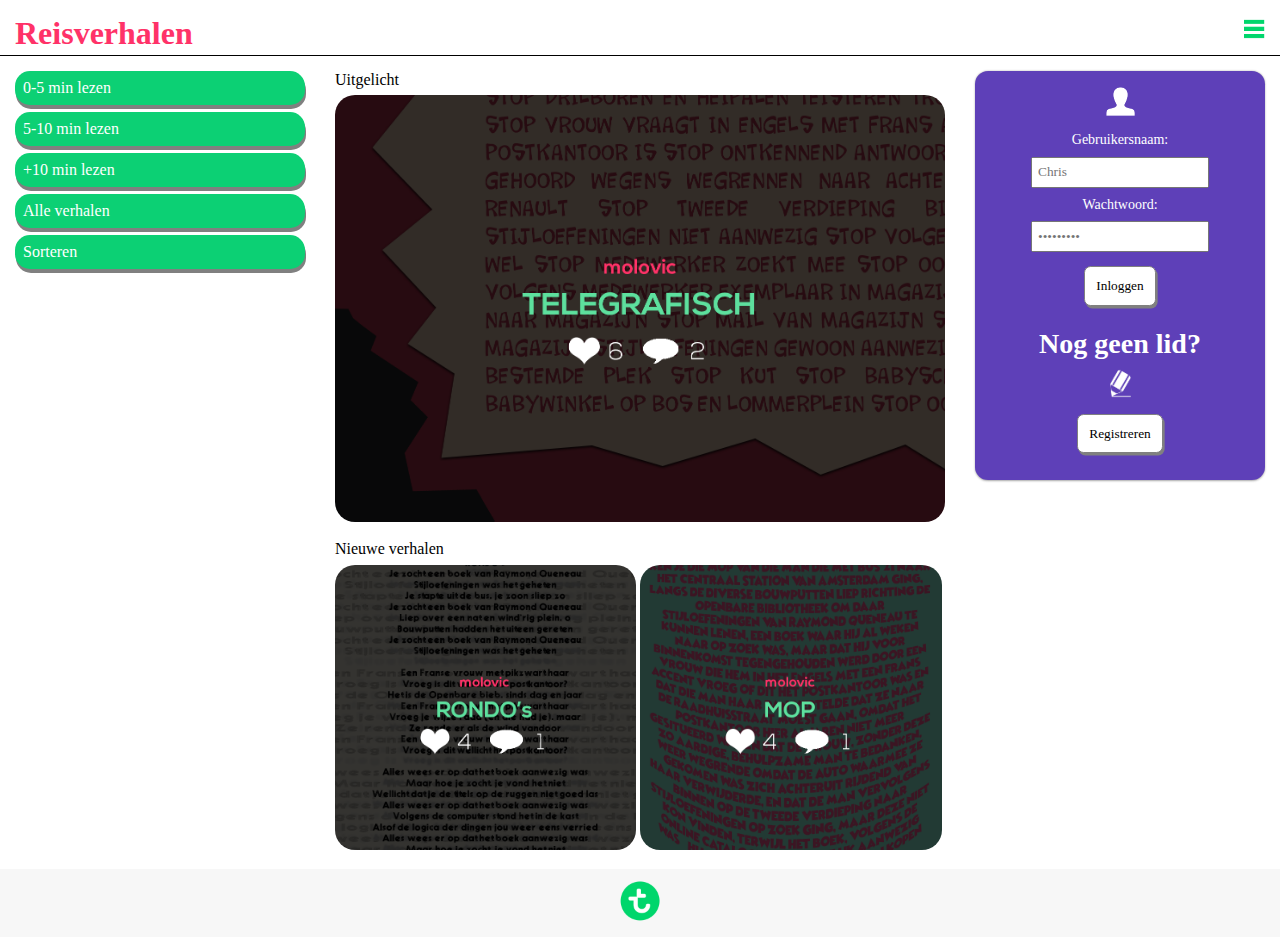
<file: Verhalenwebsite v3/index.html>
<!DOCTYPE html>
<html>

<head>
    <meta name="viewport" content="width=device-width, initial-scale=1.0">
    <title>Reisverhalen</title>
    <link rel="stylesheet" type="text/css" href="styles/style.css">
</head>

<body>
    <script src="js/script.js"></script>
    <header>
        <h1>Reisverhalen</h1>
        <div id="mySidenav" class="sidenav">
            <a href="javascript:void(0)" class="closebtn" onclick="closeNav()">&times;</a>
            <a href="#"></a>
            <a href="#">Inloggen</a>
            <a href="aanmeldpagina.html">Registreren</a>
        </div>
        <img src="images/burger.png" alt="burgermenu" class='burger' onclick="openNav()">
    </header>

    <div class="row">

        <div class="col-3 col-m-3 menu">
            <ul>
                <li>0-5 min lezen</li>
                <li>5-10 min lezen</li>
                <li>+10 min lezen</li>
                <li>Alle verhalen</li>
                <div class="dropdown">
                    <li class='dropbtn'>
                        <button onclick="myFunction()" class="dropbtn">Sorteren</button>
                    </li>
                    <div id="myDropdown" class="dropdown-content">
                        <a href="#">Datum toegevoegd</a>
                        <a href="#">Meeste likes</a>
                        <a href="#">Meeste reacties</a>
                        <a href="#">Leestijd: kort > lang</a>
                        <a href="#">Leestijd: lang > kort</a>
                    </div>
                </div>
            </ul>
        </div>

        <div class="col-6 col-m-9">
            <p class='titel'>Uitgelicht</p>
            <a href="Telegrafisch.html"><img src="images/preview-iphoneArtboard-1.png" alt="telegrafisch" class="pic1"></a>
            <a href="Telegrafisch.html"><img src="images/preview-tablet-1Artboard-1.png" alt="telegrafisch" class="pic2"></a>
            <p class='titel2'>Nieuwe verhalen</p>
            <a href="Rondos.html"><img src="images/preview-iphone-2Artboard-1.png" alt="rondo's" class='andere'></a>
            <a href="Mop.html"><img src="images/preview-iphone-3Artboard-1.png" alt="mop" class='andere'></a>

        </div>

        <div class="col-3 col-m-12">
            <div class="aside">
                <form action="action_page.php">
                    <img src="images/user-icon.png" alt="user icon">
                    <p>Gebruikersnaam:</p>
                    <input type="text" name="firstname" placeholder='Chris'>
                    <p>Wachtwoord:</p>
                    <input type="password" name="lastname" placeholder="•••••••••">
                    <p>
                        <button class='inloggen'>Inloggen</button>
                    </p>
                </form>
                <h1>Nog geen lid?</h1>
                <img src="images/pencil-icon.png" alt="pencil icon">
                <p>
                    <a href="aanmeldpagina.html">
                        <button class='registreren'>Registreren</button>
                    </a>
                </p>
            </div>
        </div>

    </div>

    <footer>
        <img src="images/Logo.png" alt="logo transavia">
    </footer>

</body>

</html>
</file>
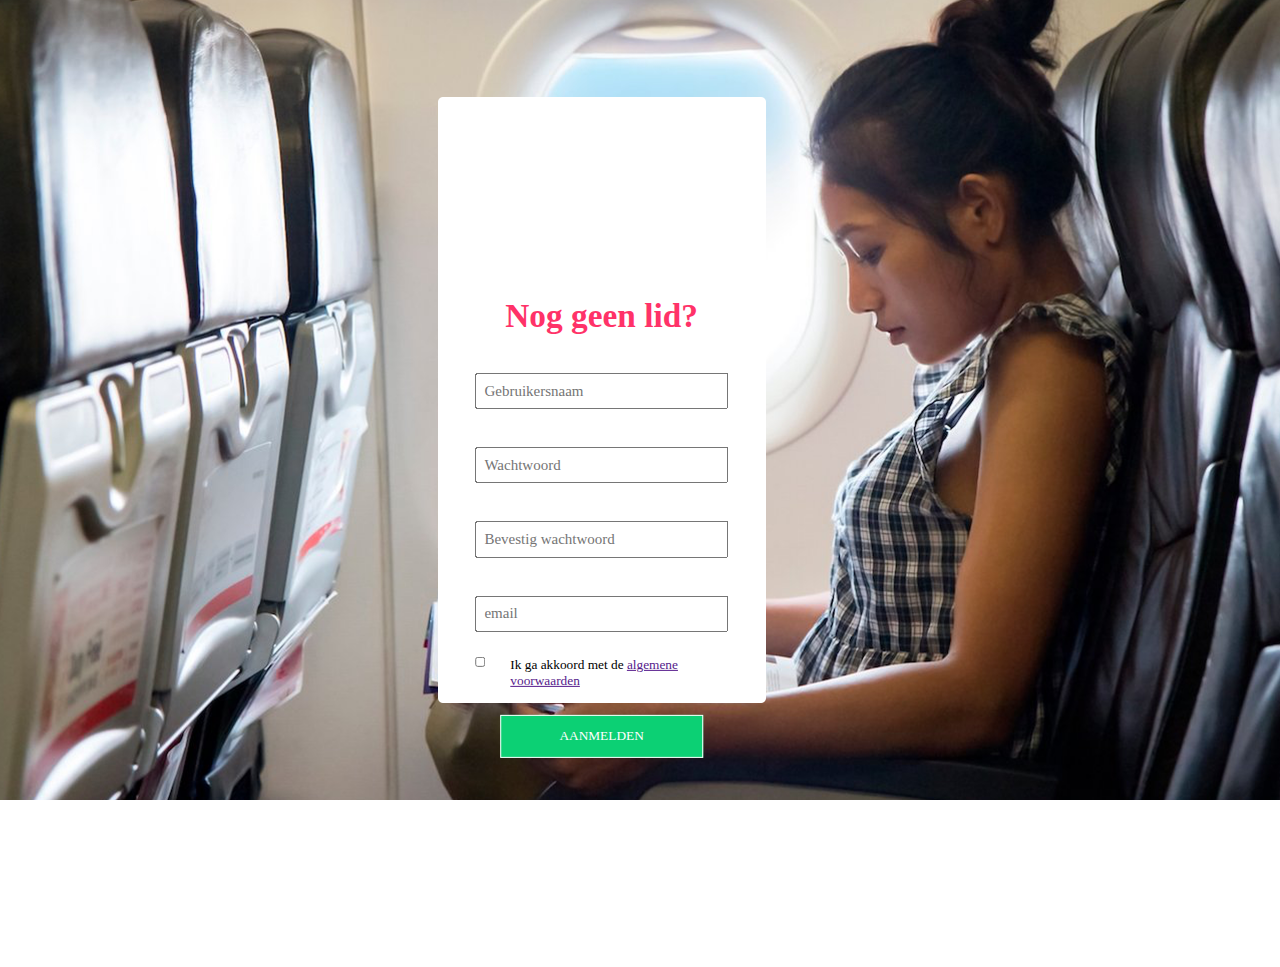
<file: Verhalenwebsite v3/aanmeldpagina.html>
<!DOCTYPE html>
<html lang="en">

<head>
    <meta charset="UTF-8">
    <title>Aanmelden</title>
    <link rel="stylesheet" type="text/css" href="styles/style.css">
    <meta name="viewport" content="width=device-width, initial-scale=1">
</head>

<body>
    <main>
        <img src="images/lezeninvliegtuig.png" alt="background" class='background'>
        <img src="images/lezeninvliegtuigiphone.png" alt="background" class='backgroundiphone'>
        <img src="images/lezeninvliegtuigtab.png" alt="background" class='backgroundtab'>
        <div class='content'>
            <h4>Nog geen lid?</h4>
            <input type="text" name="gebruikersnaam" placeholder="Gebruikersnaam">
            <input type="password" name="gebruikersnaam" placeholder="Wachtwoord">
            <input type="password" name="gebruikersnaam" placeholder="Bevestig wachtwoord">
            <input type="email" name="gebruikersnaam" placeholder="email">

            <form action="algemene voorwaarden accepteren">
                <div class='voorwaarden'>
                    <input type="checkbox" name="acceptatie" value="algemene voorwaarden">
                    <p>Ik ga akkoord met de <a href="">algemene voorwaarden</a></p>
                </div>
            </form>
            <button type="button" class='aanmelden'>AANMELDEN</button>
        </div>
        <p class='terugknop'><a href="index.html">terug naar overzichtspagina</a></p>
    </main>
</body>

</html>
</file>
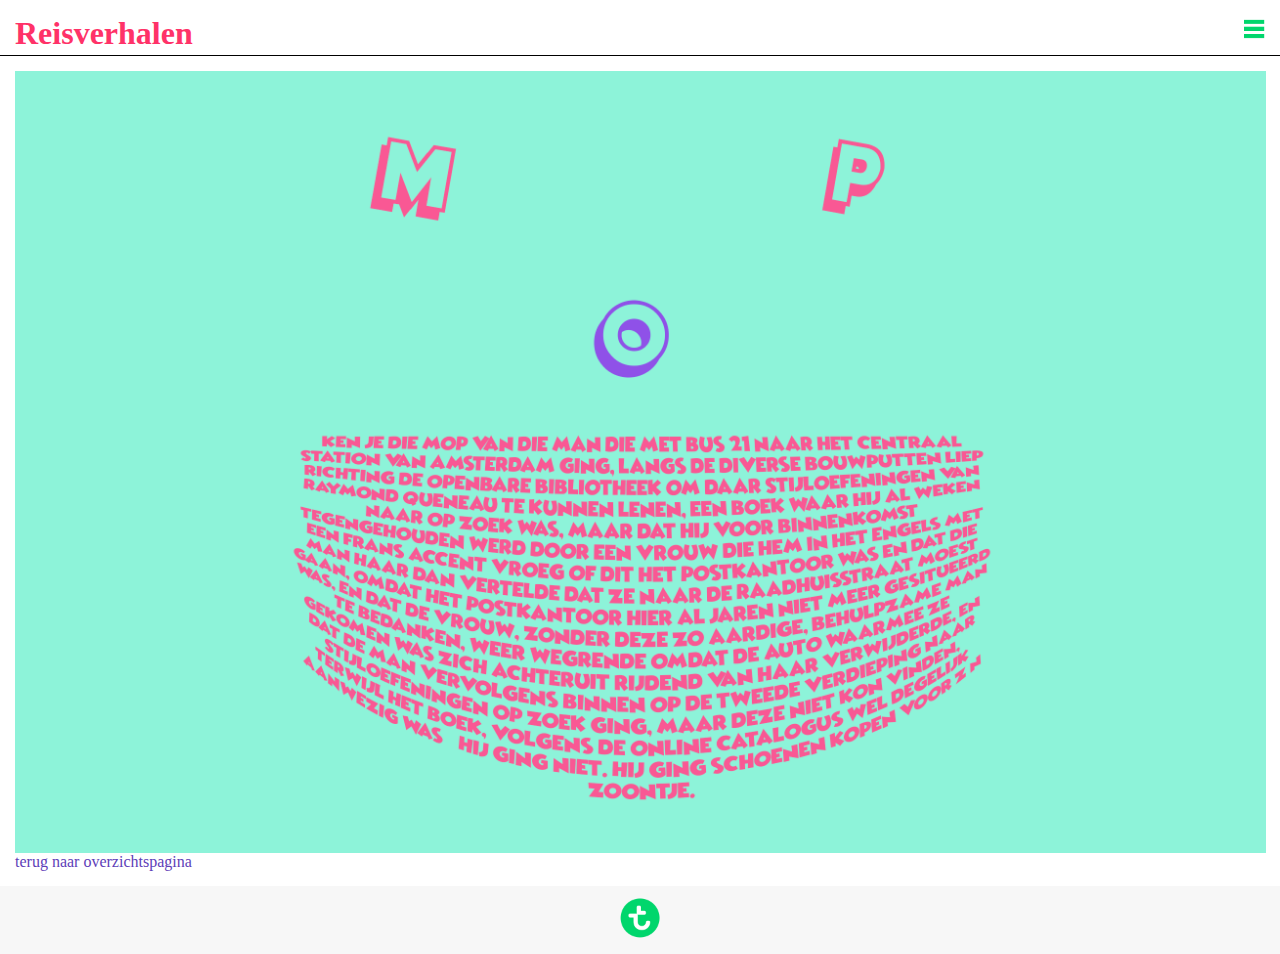
<file: Verhalenwebsite v3/Mop.html>
<!DOCTYPE html>
<html>

<head>
    <meta name="viewport" content="width=device-width, initial-scale=1.0">
    <title>Mop</title>
    <link rel="stylesheet" type="text/css" href="styles/style.css">
</head>

<body>

    <script src="js/script.js"></script>
    <header>
        <h1>Reisverhalen</h1>
        <div id="mySidenav" class="sidenav">
            <a href="javascript:void(0)" class="closebtn" onclick="closeNav()">&times;</a>
            <a href="#"></a>
            <a href="#">Inloggen</a>
            <a href="aanmeldpagina.html">Registreren</a>
        </div>
        <img src="images/burger.png" alt="burgermenu" class='burger' onclick="openNav()">

    </header>

    <div class="row">

        <div class="col-6 col-m-9">
            <img src="images/uitwerking-iPhone-3.png" alt="mop" class='verhaal'>
            <img src="images/uitwerking-Tablet-3.png" alt="mop" class='verhaaltab'>
            <img src="images/uitwerking-Web-3.png" alt="mop" class='verhaalweb'>
            <a href="index.html" class='home'>terug naar overzichtspagina</a>
        </div>

    </div>

    <footer>
        <img src="images/Logo.png" alt="logo transavia">
    </footer>

</body>

</html>
</file>
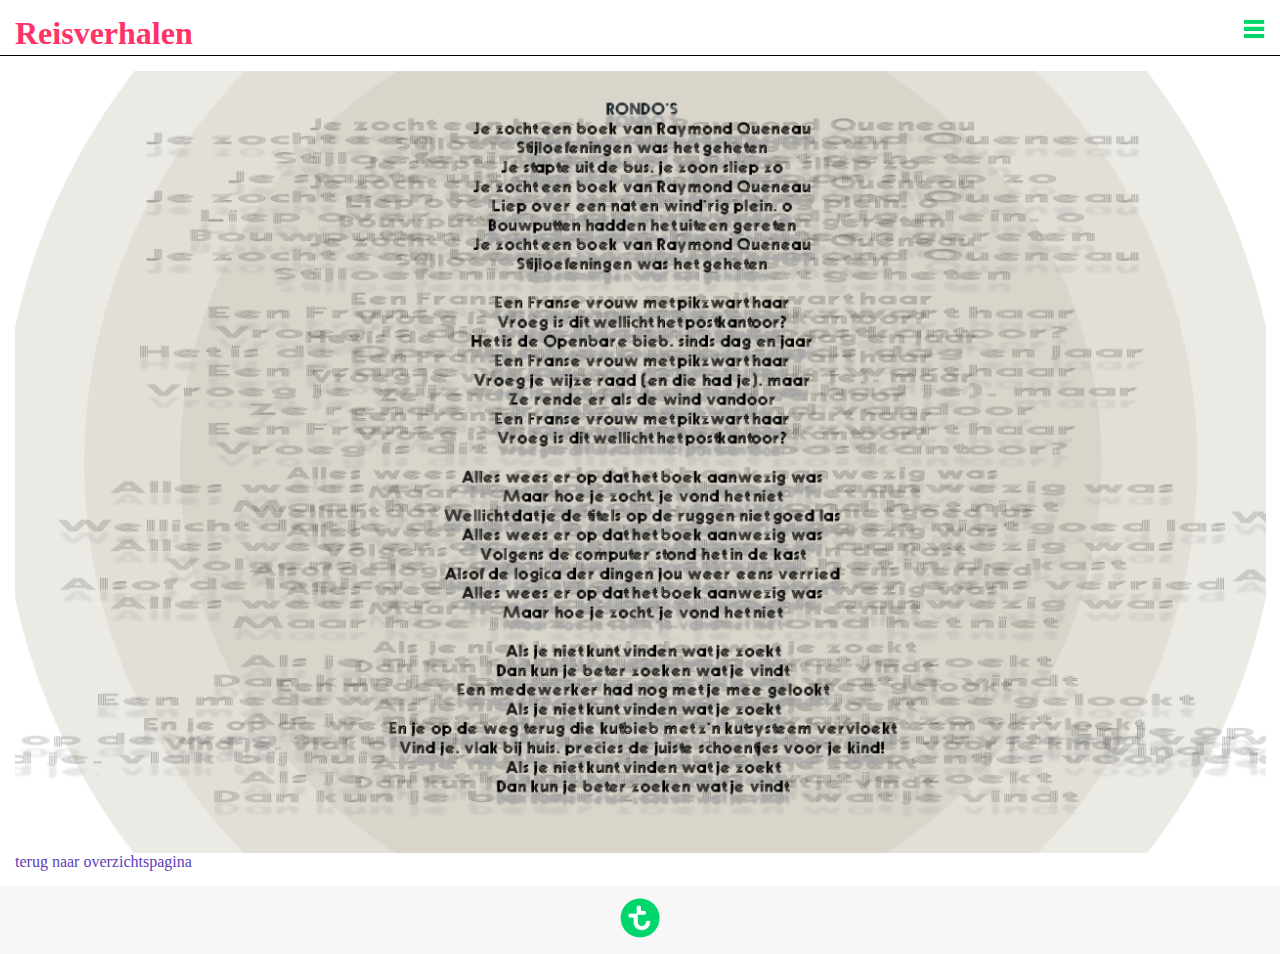
<file: Verhalenwebsite v3/Rondos.html>
<!DOCTYPE html>
<html>

<head>
    <meta name="viewport" content="width=device-width, initial-scale=1.0">
    <title>Rondo's</title>
    <link rel="stylesheet" type="text/css" href="styles/style.css">
</head>

<body>

    <script src="js/script.js"></script>
    <header>
        <h1>Reisverhalen</h1>
        <div id="mySidenav" class="sidenav">
            <a href="javascript:void(0)" class="closebtn" onclick="closeNav()">&times;</a>
            <a href="#"></a>
            <a href="#">Inloggen</a>
            <a href="aanmeldpagina.html">Registreren</a>
        </div>
        <img src="images/burger.png" alt="burgermenu" class='burger' onclick="openNav()">
        
    </header>

    <div class="row">

        <div class="col-6 col-m-9">
            <img src="images/uitwerking-iPhone-2.png" alt="rondo's" class='verhaal'>
            <img src="images/uitwerking-Tablet-2.png" alt="rondo's" class='verhaaltab'>
            <img src="images/uitwerking-Web-2.png" alt="rondo's" class='verhaalweb'>
            <a href="index.html" class='home'>terug naar overzichtspagina</a>
        </div>

    </div>

    <footer>
        <img src="images/Logo.png" alt="logo transavia">
    </footer>

</body>

</html>
</file>
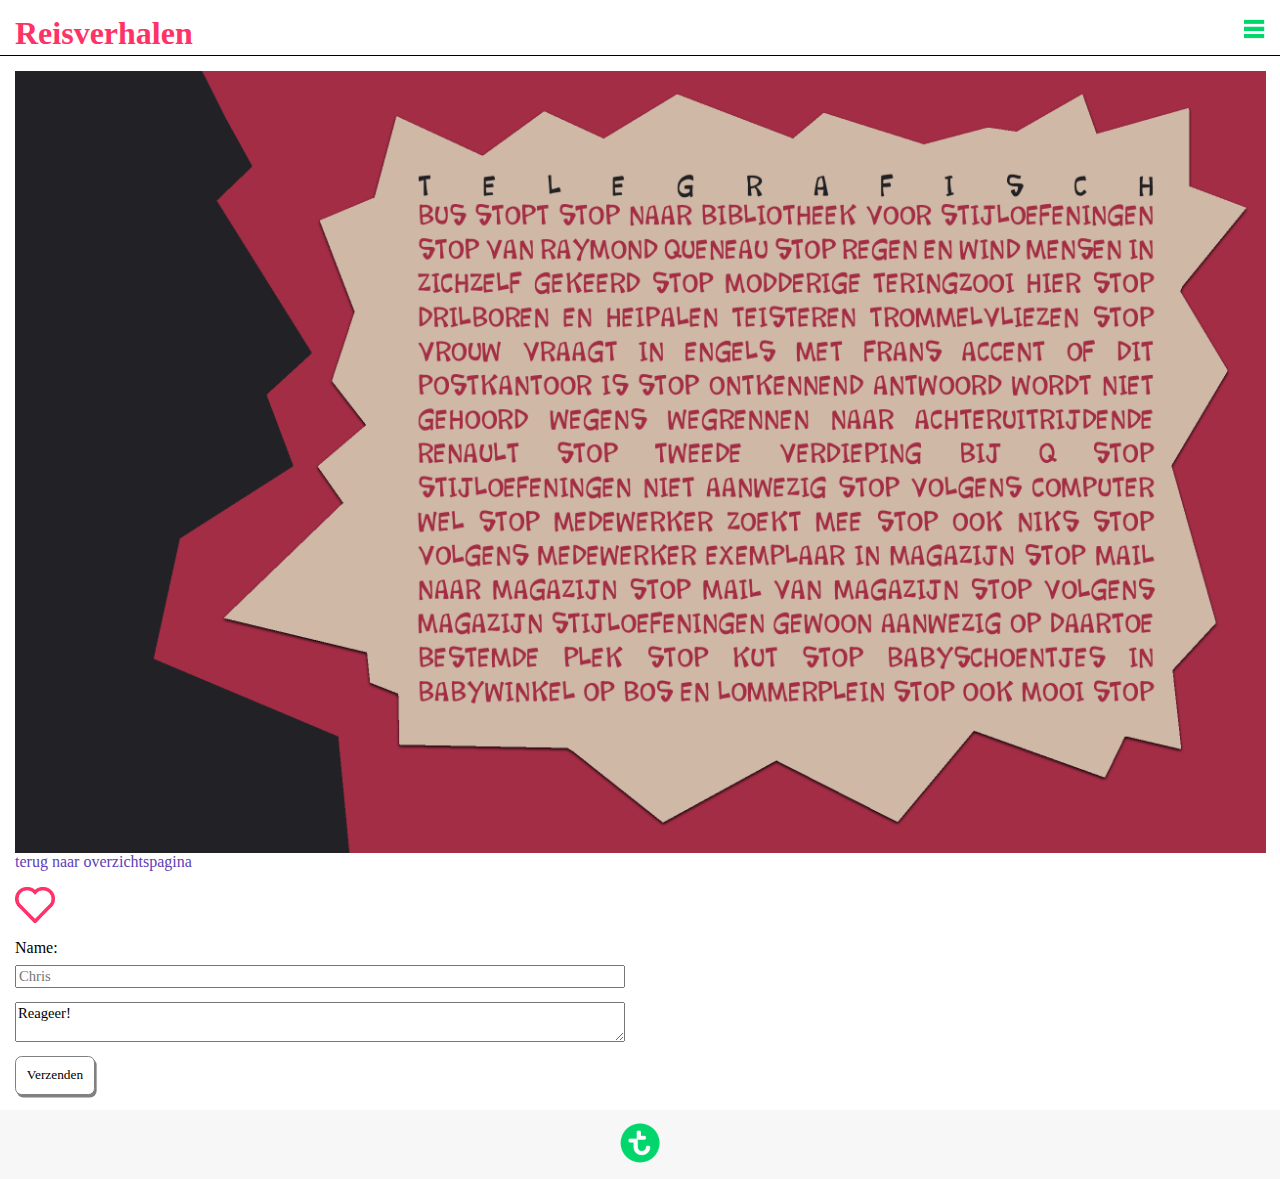
<file: Verhalenwebsite v3/Telegrafisch.html>
<!DOCTYPE html>
<html>

<head>
    <meta name="viewport" content="width=device-width, initial-scale=1.0">
    <title>Telegrafisch</title>
    <link rel="stylesheet" type="text/css" href="styles/style.css">
</head>

<body>
    <script src="js/script.js"></script>
    <header>
        <h1>Reisverhalen</h1>
        <div id="mySidenav" class="sidenav">
            <a href="javascript:void(0)" class="closebtn" onclick="closeNav()">&times;</a>
            <a href="#"></a>
            <a href="#">Inloggen</a>
            <a href="aanmeldpagina.html">Registreren</a>
        </div>
        <img src="images/burger.png" alt="burgermenu" class='burger' onclick="openNav()">

    </header>

    <div class="row">

        <div class="col-6 col-m-9">
            <img src="images/uitwerking-iPhone.png" alt="telegrafisch" class='verhaal'>
            <img src="images/uitwerking-Tablet.png" alt="telegrafisch" class='verhaaltab'>
            <img src="images/uitwerking-Web.png" alt="telegrafisch" class='verhaalweb'>
            <a href="index.html" class='home'>terug naar overzichtspagina</a>
            <form action="#" id="usrform">
                <img src="images/heart.png" alt="like" id="imgchange" onclick="change();"> Name:
                <input type="text" name="usrname" placeholder="Chris">
                <textarea>Reageer!</textarea>
                <button class='registreren'>Verzenden</button>

            </form>

        </div>

    </div>

    <footer>
        <img src="images/Logo.png" alt="logo transavia">
    </footer>

</body>

</html>
</file>
<file: Verhalenwebsite v3/styles/style.css>
* {
    box-sizing: border-box;
    margin: auto;
}

.row::after {
    content: "";
    clear: both;
    display: table;
}

[class*="col-"] {
    float: left;
    padding: 0.9375em;
}

html {
    font-family: nexa light;
}

header {
    background-color: white;
    color: #FF3268;
    padding: 0.9375em;
    padding-bottom: 2.5em;
    border-bottom: solid;
    border-width: thin;
    font-family: nexa bold;
    border-color: black;
}



/*burger*/

.burger {
    width: 1.3em;
    float: right;
    position: relative;
    margin-top: 0.1875em;
    width: 1.4em
}

.burger:hover {
    cursor: pointer;
}

.sidenav {
    height: 100%;
    width: 0;
    position: fixed;
    z-index: 1;
    top: 0;
    right: 0;
    background-color: white;
    overflow-x: hidden;
    padding-top: 2.5em;
    transition: 0.5s;
}


/* de burger linkjes */

.sidenav a {
    padding: 0.5em 0.5em 0.5em 2em;
    text-decoration: none;
    font-size: 1.5625em;
    color: #0CD074;
    display: block;
    transition: 0.3s;
    font-family: nexa bold;
    border-bottom: solid black thin;
}

.sidenav a:hover,
.offcanvas a:focus {
    color: #FF3268;
}

.sidenav .closebtn {
    position: absolute;
    top: -.35em;
    right: -.18em;
    font-size: 3.5em;
    margin-left: 3.125em;
    color: #FF3268;
    border: none
}

@media screen and (max-height: 28.125em) {
    .sidenav {
        padding-top: 0.9375em;
    }
    .sidenav a {
        font-size: 1.125em;
    }
}

header h1 {
    position: absolute;
}


/* Aanmeldpagina: */

.content {
    position: absolute;
    display: flex;
    flex-direction: column;
    top: 55%;
    left: 50%;
    margin-right: -50%;
    transform: translate(-50%, -50%);
}

.content input {
    margin-top: 15%;
    font-size: 1em;
    height: 100%;
    padding: 3%;
    width: 100%;
    font-family: nexa light;
}

h4 {
    font-family: nexa bold;
    font-size: 25pt;
    color: #FF3268;
}

.voorwaarden {
    display: flex;
    flex-direction: row;
    margin-top: 10%
}

.voorwaarden p {
    font-size: 10pt;
}

.content .voorwaarden input {
    margin-top: 0;
    width: 10%;
    height: 0.625em;
}

.aanmelden {
    border: solid 0.0625em white;
    background-color: #0CD074;
    padding: 5%;
    font-family: nexa light;
    margin: 10%;
    color: white;
    font-size: 10pt;
}

.terugknop a {
    text-decoration: none;
    color: white;
    text-align: center;
    position: absolute;
    top: 47%;
    left: 50%;
    margin-right: -50%;
    transform: translate(-50%, 2400%);
}

.home {
    text-decoration: none;
    color: #5E40B8;
}

.terugknop a:hover {
    color: black;
}

img.background {
    width: 100%;
    position: absolute;
}

img.backgroundiphone {
    width: 100%;
    position: absolute;
}

img.backgroundtab {
    width: 100%;
    position: absolute;
}

img.pic1 {
    width: 100%;
    border-radius: 1.25em;
}

img.pic2 {
    width: 100%;
    border-radius: 1.25em;
}

img.andere {
    width: 49.4%;
    border-radius: 1.25em;
}

/*comments en likes*/

#usrform {
    display: flex;
    flex-direction: column;
    margin-top: 1em;
}

#usrform input {
    width: 100%;
    font-family: nexa light;
    font-size: 11pt;
    margin-top: .5em;
}

#usrform textarea {
    width: 100%;
    margin-top: 1em;
    font-family: nexa light;
    font-size: 11pt;
}

#usrform button {
    margin-top: 1em;
    margin-left: 0;
}

#usrform img {
    width: 2.5em;
    margin-left: 0;
    margin-bottom: 1em;
    cursor: pointer;
}

.titel {
    font-family: nexa bold;
    margin-bottom: 1%;
}

.titel2 {
    margin-bottom: 1%;
    margin-top: 3%;
}

.menu ul {
    list-style-type: none;
    margin: 0;
    padding: 0;
    cursor: pointer;
}

.menu li {
    font-family: nexa bold;
    padding: 0.5em;
    margin-bottom: 0.4375em;
    background-color: #0CD074;
    color: #ffffff;
    box-shadow: 0 0.0625em 0.1875em rgba(0, 0, 0, 0.12), 0 0.0625em 0.125em rgba(0, 0, 0, 0.24);
    border-radius: 0.9375em;
    box-shadow: 0.0625em 0.25em grey;
}

.menu li:hover {
    background-color: #FF3268;
}

.menu li button {
    background: none;
    border: none;
    padding: 0;
    font: inherit;
    cursor: pointer;
    color: white;
    padding-right: 17.5em;
}


/* Dropdown Content */

.dropdown-content {
    display: none;
    position: absolute;
    background-color: #f9f9f9;
    min-width: 92%;
    box-shadow: 0em 0.5em 1em 0em rgba(0, 0, 0, 0.2);
}


/* Linkjes binnen dropdown */

.dropdown-content a {
    color: black;
    font-family: nexa light;
    padding: 0.75em 1em;
    text-decoration: none;
    display: block;
}

.dropdown-content a:hover {
    background-color: #f1f1f1;
}

.show {
    display: block;
}

.dropdown:hover .dropbtn {
    background-color: #FF3268;
}

.aside {
    font-family: nexa bold;
    background-color: #5E40B8;
    padding: 0.9375em;
    color: #ffffff;
    text-align: center;
    font-size: 0.875em;
    box-shadow: 0 0.0625em 0.1875em rgba(0, 0, 0, 0.12), 0 0.0625em 0.125em rgba(0, 0, 0, 0.24);
    border-radius: 0.9375em;
    display: flex;
    flex-direction: column;
    align-items: baseline;
}

.aside img {
    width: 2.5em;
}

.aside p {
    margin: auto;
    margin-top: 5%;
    margin-bottom: 5%;
}

.aside input {
    font-family: nexa light;
    padding: 0.4em;
}

.aside h1 {
    padding-top: 3%;
    padding-bottom: 2%;
}

button.inloggen {
    margin-top: 3%;
    margin-bottom: 3%;
    background-color: white;
    border-radius: 0.5em;
    cursor: pointer;
    color: black;
    font-family: nexa bold;
    font-size: 10pt;
    padding: 0.8125em;
    box-shadow: 0.125em 0.1875em grey;
    border: solid 0.0625em grey;
}

button.registreren {
    background-color: white;
    border-radius: 0.5em;
    cursor: pointer;
    color: black;
    font-family: nexa bold;
    font-size: 10pt;
    padding: 0.8125em;
    border: solid 0.0625em grey;
    box-shadow: 0.125em 0.1875em grey;
}

footer {
    font-family: nexa light;
    background-color: #F7F7F7;
    color: #000000;
    text-align: center;
    font-size: 0.75em;
    padding: 0.9375em;
}

footer img {
    width: 3.5em;
}

.verhaal {
    width: 100%;
    display: block;
}

.verhaaltab {
    display: none;
}

.verhaalweb {
    display: none;
}


/* For mobile phones: */

[class*="col-"] {
    width: 100%;
    background-color: #EEDAC8;
}

[class="col-6 col-m-9"] {
    background-color: white;
}

img.pic2 {
    display: none;
}

img.background {
    display: none;
}

img.backgroundtab {
    display: none;
}

@media only screen and (min-width: 37.5em) {
    /* For tablets: */
    .dropdown-content {
        min-width: 22%;
    }
    .menu li button {
        padding-right: 4.6875em;
    }
    .verhaal {
        display: none;
    }
    .verhaaltab {
        width: 135%;
        display: block;
    }
    .verhaalweb {
        display: none;
    }
    /* Aanmeldpagina: */
    .content {
        position: absolute;
        display: flex;
        flex-direction: column;
        top: 45%;
        left: 50%;
        margin-right: -50%;
        transform: translate(-50%, -50%);
    }
    .content input {
        margin-top: 15%;
        font-size: 0.8125em;
        height: 100%;
        padding: 3%;
        width: 100%;
        font-family: nexa light;
    }
    h4 {
        font-family: nexa bold;
        font-size: 17pt;
        color: #FF3268;
    }
    .voorwaarden {
        display: flex;
        flex-direction: row;
        margin-top: 10%
    }
    .voorwaarden p {
        font-size: 7pt;
        margin-left: 10%;
    }
    .content .voorwaarden input {
        margin-top: 0;
        width: 6%;
        height: 0.625em;
    }
    .aanmelden {
        border: solid 0.0625em white;
        background-color: #0CD074;
        padding: 5%;
        font-family: nexa light;
        margin: 10%;
        color: white;
        font-size: 7pt;
    }
    .terugknop a {
        text-decoration: none;
        text-align: center;
        position: absolute;
        top: 28%;
        left: 50%;
        margin-right: -50%;
        transform: translate(-50%, 2400%);
        font-size: 10pt;
        color: white;
    }
    img.pic1 {
        display: none;
    }
    img.pic2 {
        display: block;
    }
    img.background {
        display: none;
    }
    img.backgroundiphone {
        display: none;
    }
    img.backgroundtab {
        display: block;
    }
    .col-m-1 {
        width: 8.33%;
    }
    .col-m-2 {
        width: 16.66%;
    }
    .col-m-3 {
        width: 25%;
        background-color: white;
    }
    .col-m-4 {
        width: 33.33%;
    }
    .col-m-5 {
        width: 41.66%;
    }
    .col-m-6 {
        width: 50%;
    }
    .col-m-7 {
        width: 58.33%;
    }
    .col-m-8 {
        width: 66.66%;
    }
    .col-m-9 {
        width: 75%;
    }
    .col-m-10 {
        width: 83.33%;
    }
    .col-m-11 {
        width: 91.66%;
    }
    .col-m-12 {
        width: 100%;
        background-color: white;
    }
}

@media only screen and (min-width: 48em) {
    /* For desktop: */
    .dropdown-content {
        min-width: 22%;
    }
    .menu li button {
        padding-right: 12.5em;
    }
    .verhaal {
        display: none;
    }
    .verhaaltab {
        display: none;
    }
    .verhaalweb {
        display: block;
        width: 205%;
    }
    /* Aanmeldpagina: */
    .content {
        position: absolute;
        display: flex;
        flex-direction: column;
        top: 60%;
        left: 47%;
        margin-right: -50%;
        transform: translate(-50%, -50%);
    }
    .content input {
        margin-top: 15%;
        font-size: 0.9375em;
        height: 100%;
        padding: 3%;
        width: 100%;
        font-family: nexa light;
    }
    h4 {
        font-family: nexa bold;
        font-size: 25pt;
        color: #FF3268;
    }
    .voorwaarden {
        display: flex;
        flex-direction: row;
        margin-top: 10%
    }
    .voorwaarden p {
        font-size: 10pt;
        margin-left: 10%;
    }
    .content .voorwaarden input {
        margin-top: 0;
        width: 4%;
        height: 0.625em;
    }
    .aanmelden {
        border: solid 0.0625em white;
        background-color: #0CD074;
        padding: 5%;
        font-family: nexa light;
        margin: 10%;
        color: white;
        font-size: 10pt;
    }
    .terugknop a {
        text-decoration: none;
        text-align: center;
        position: absolute;
        top: 63%;
        left: 47.5%;
        margin-right: -50%;
        transform: translate(-50%, 2400%);
        font-size: 10pt;
        color: white;
    }
    img.pic1 {
        display: none;
    }
    img.pic2 {
        display: block;
    }
    img.background {
        display: block;
    }
    img.backgroundiphone {
        display: none;
    }
    img.backgroundtab {
        display: none;
    }
    .col-1 {
        width: 8.33%;
    }
    .col-2 {
        width: 16.66%;
    }
    .col-3 {
        width: 25%;
    }
    .col-4 {
        width: 33.33%;
    }
    .col-5 {
        width: 41.66%;
    }
    .col-6 {
        width: 50%;
    }
    .col-7 {
        width: 58.33%;
    }
    .col-8 {
        width: 66.66%;
    }
    .col-9 {
        width: 75%;
    }
    .col-10 {
        width: 83.33%;
    }
    .col-11 {
        width: 91.66%;
    }
    .col-12 {
        width: 100%;
    }
}
</file>
